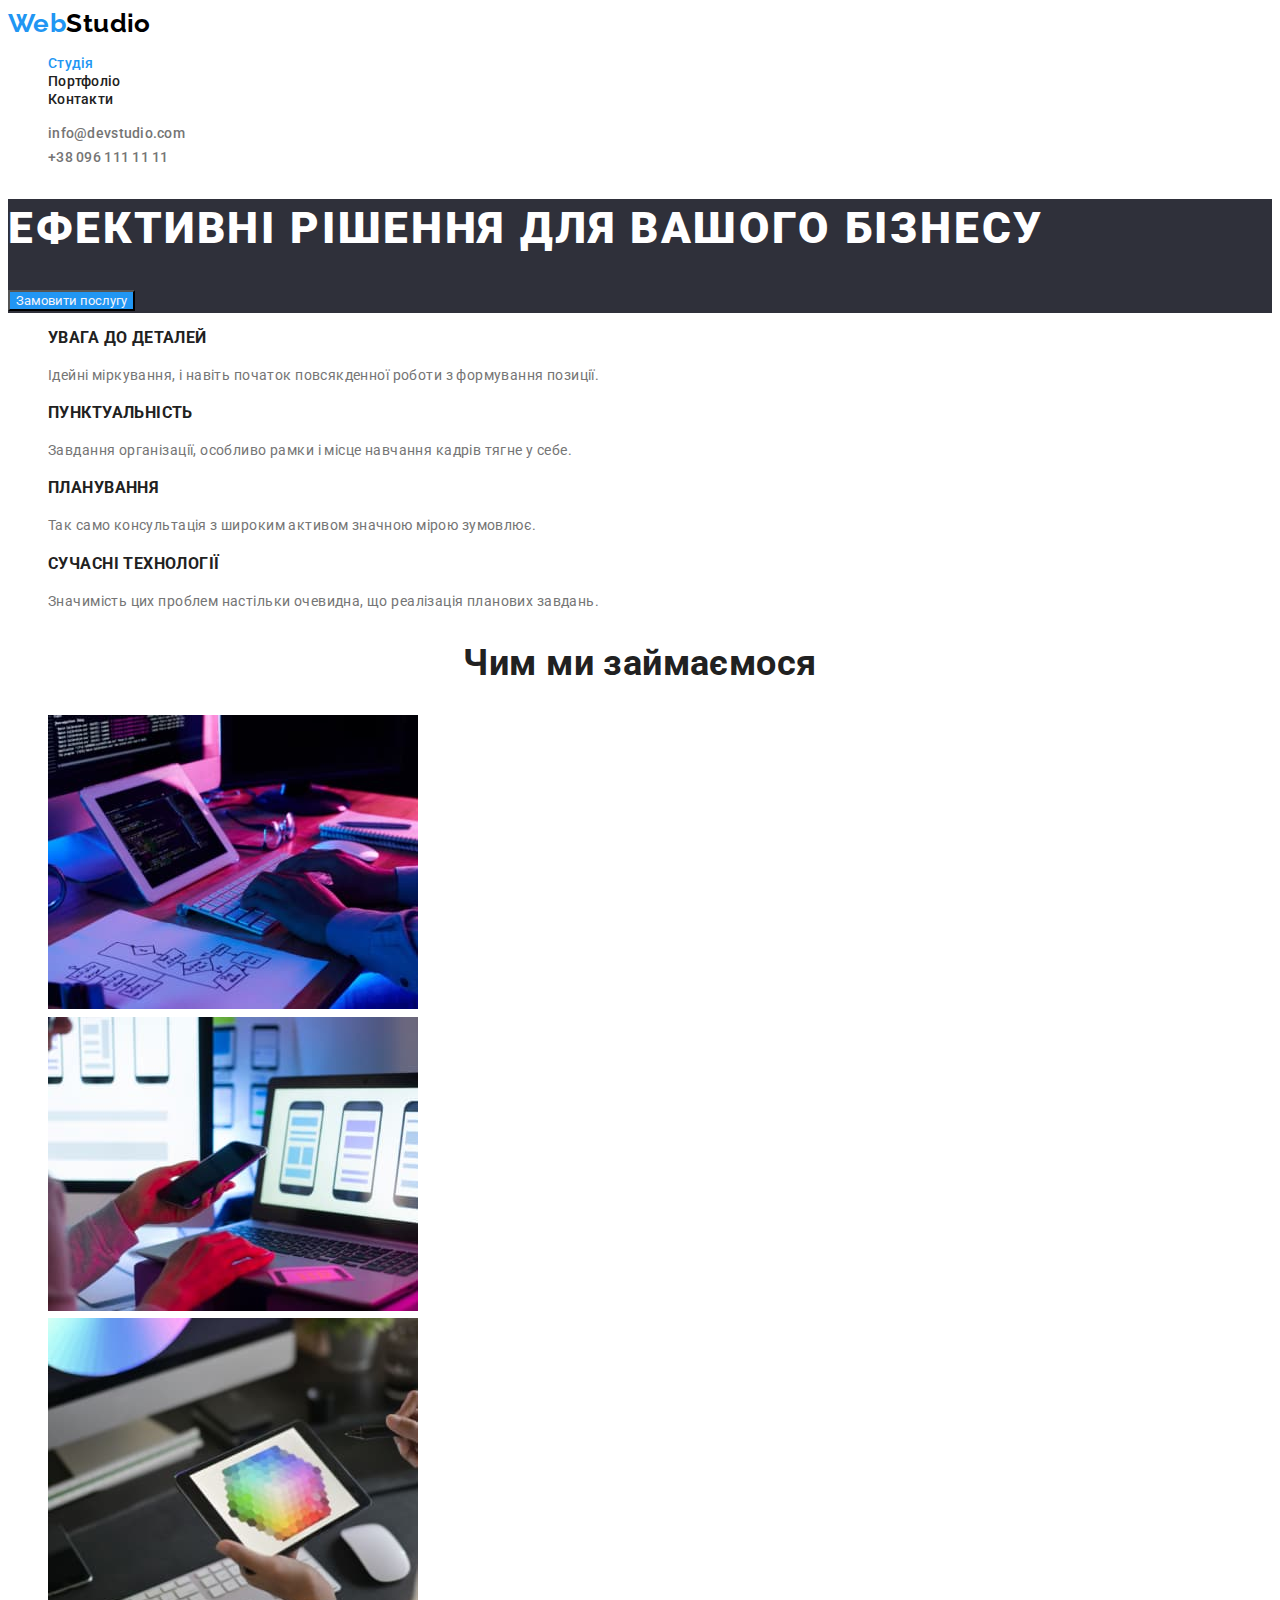
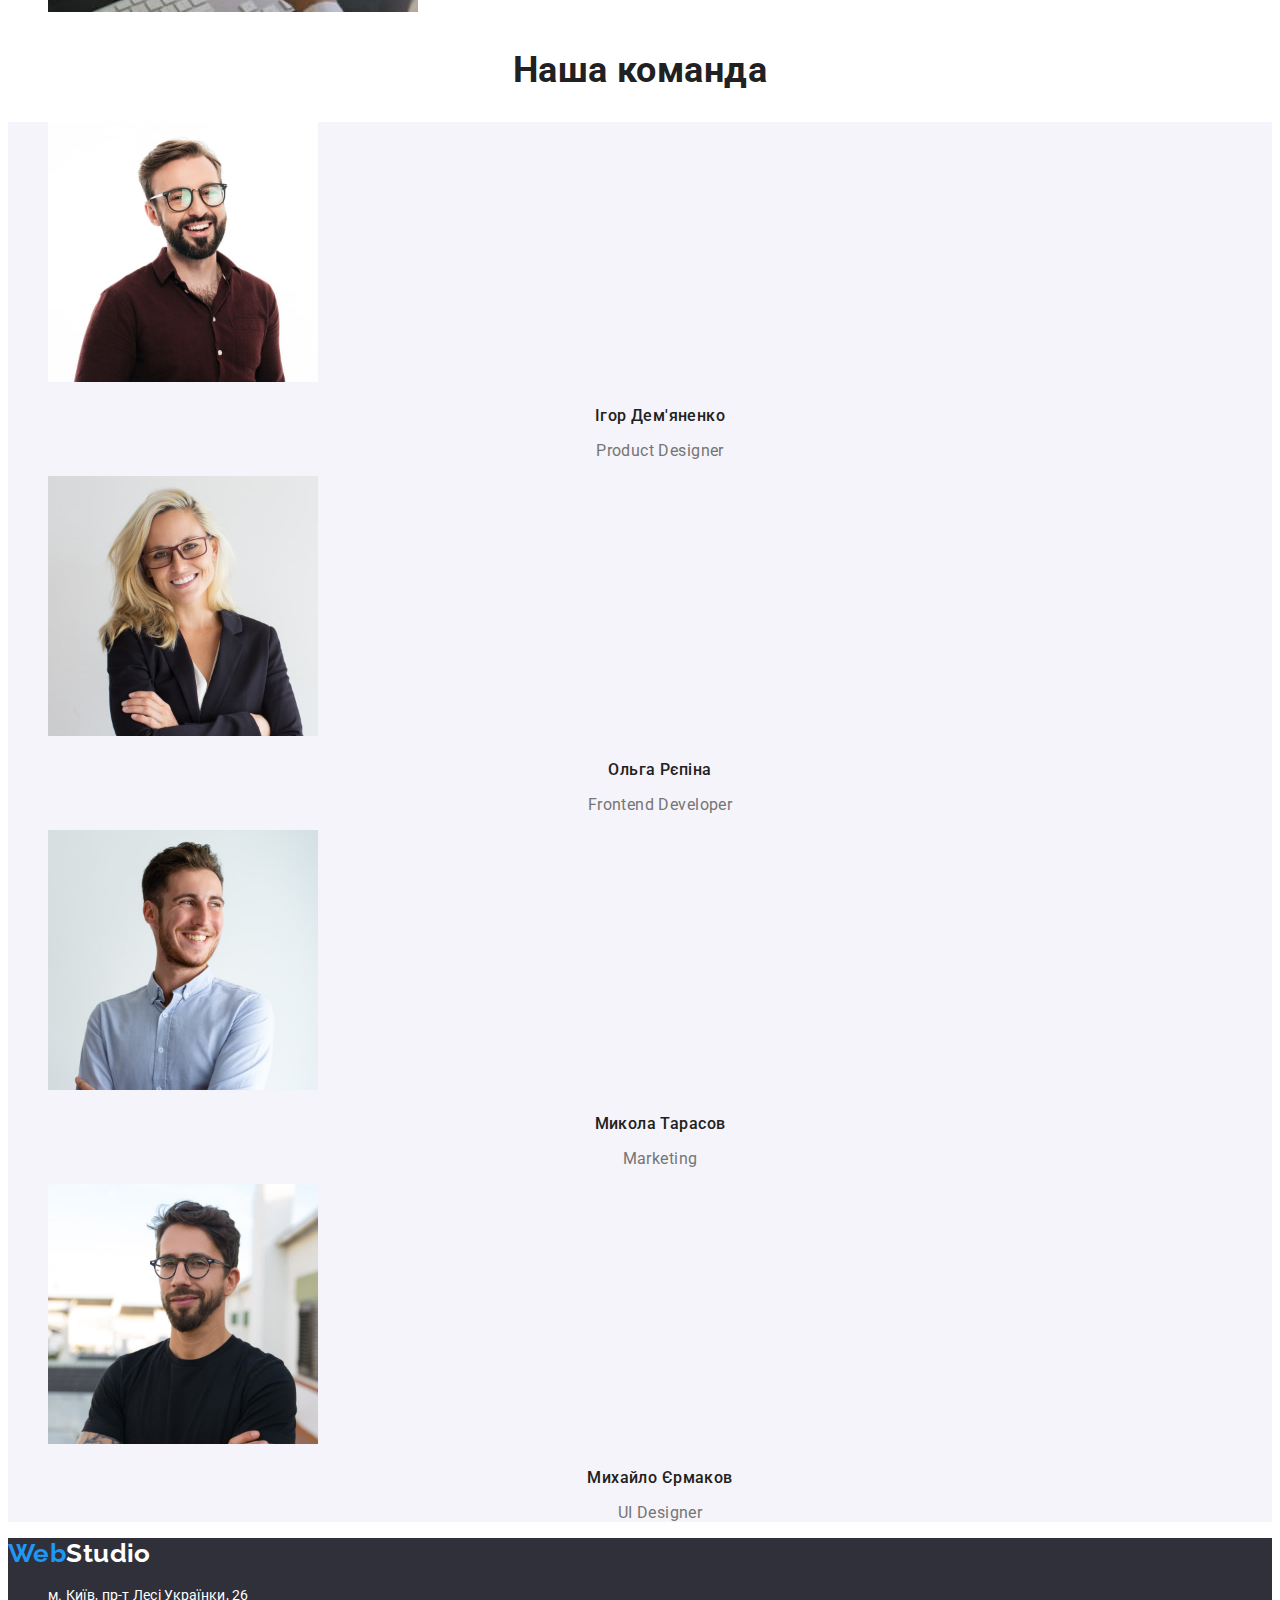
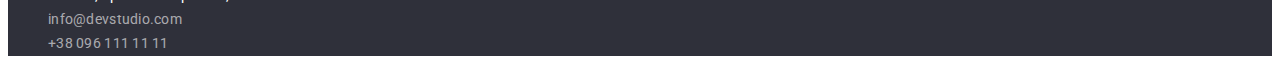
<file: index.html>
<!DOCTYPE html>
<html lang="uk">
<head>
    <meta charset="UTF-8">
    <meta http-equiv="X-UA-Compatible" content="IE=edge">
    <meta name="viewport" content="width=device-width, initial-scale=1.0">
    <title>WebStudio</title>
    <link rel="preconnect" href="https://fonts.googleapis.com">
    <link rel="preconnect" href="https://fonts.gstatic.com" crossorigin>
    <link href="https://fonts.googleapis.com/css2?family=Raleway:wght@700&family=Roboto:wght@400;500;700;900&display=swap"
    rel="stylesheet">
    <link rel="stylesheet" href="./css/styles.css"/>
</head>
<body>
    <header class="header">
        <a href="./index.html" class="header-logo"><span class="accent">Web</span><span class="accent-header">Studio</span></a>
        <nav class="header-nav">
        <ul class="header-links list">
            <li class="header-item"><a href="./index.html" class="link current">Студія</a></li>
            <li class="header-item"><a href="./portfolio.html" class="link">Портфоліо</a></li>
            <li class="header-item"><a href="" class="link">Контакти</a></li>
        </ul>
        </nav>
        <ul class="contacts list">
            <li><a href="mailto:info@devstudio.com" class="link">info@devstudio.com</a></li>
            <li><a href="tel:+380961111111" class="link">+38 096 111 11 11</a></li>
        </ul>
    </header>
    <main>
        <!--Hero section-->
        <section class="hero">
            <h1 class="hero-title">Ефективні рішення для вашого бізнесу</h1>
            <button type="button" class="button primery">Замовити послугу</button>
        </section>
        <!--About section-->
        <section>
            <ul class="list">
                <li class="about-item">
                    <h3 class="about-title">УВАГА ДО ДЕТАЛЕЙ</h3>
                    <p class="about-text">Ідейні міркування, і навіть початок повсякденної роботи з формування позиції.</p>
                </li>
                <li class="about-item">
                    <h3 class="about-title">ПУНКТУАЛЬНІСТЬ</h3>
                    <p class="about-text">Завдання організації, особливо рамки і місце навчання кадрів тягне у себе.</p>
                </li>
                <li class="about-item">
                    <h3 class="about-title">ПЛАНУВАННЯ</h3>
                    <p class="about-text">Так само консультація з широким активом значною мірою зумовлює.</p>
                </li>
                <li class="about-item">
                    <h3 class="about-title">СУЧАСНІ ТЕХНОЛОГІЇ</h3>
                    <p class="about-text">Значимість цих проблем настільки очевидна, що реалізація планових завдань.</p>
                </li>
            </ul>
        </section>
        <!--what do we do-->
        <section>
            <h2 class="title">Чим ми займаємося</h2>
            <ul class="list">
                <li><img src="./images/img-1.jpg" alt="розробка сайтів" width="370" height="294"></li>
                <li><img src="./images/img-2.jpg" alt="розробка мобільних додатків" width="370" height="294"></li>
                <li><img src="./images/img-3.jpg" alt="дизайн сайту" width="370" height="294"></li>
            </ul>
        </section>
        <!--Team-->
        <section>
            <h2 class="title">Наша команда</h2>
            <ul class="about-team list">
                <li>
                    <img src="./images/igor.jpg" alt="Ігор" width="270" height="260" class="foto">
                    <h3 class="name">Ігор Дем'яненко</h3>
                    <p lang="en" class="profession">Product Designer</p></li>
                <li>
                    <img src="./images/olga.jpg" alt="Ольга" width="270" height="260" class="foto">
                    <h3 class="name">Ольга Рєпіна</h3>
                    <p lang="en" class="profession">Frontend Developer</p>
                </li>
                <li>
                    <img src="./images/mykola.jpg" alt="Микола" width="270" height="260" class="foto">
                    <h3 class="name">Микола Тарасов</h3>
                    <p lang="en" class="profession">Marketing</p>
                </li>
                <li>
                    <img src="./images/myhailo.jpg" alt="Михайло" width="270" height="260" class="foto">
                    <h3 class="name">Михайло Єрмаков</h3>
                    <p lang="en" class="profession">UI Designer</p>
                </li>
            </ul>
        </section>
    </main>
    <!--footer-->
    <footer class="footer">
        <a href="./index.html" class="header-logo"><span class="accent">Web</span><span class="accent-footer">Studio</span></a>
        <address class="address">
            <ul class="list">
                <li><a href ="https://goo.gl/maps/p73WeqEXFwVwBycz6" target="_blank" rel="noreferrer noopener" class="location link">м. Київ, пр-т Лесі Українки, 26</a></li>
                <li><a href="mailto:info@devstudio.com" class="contact link">info@devstudio.com</a></li>
                <li><a href="tel:+380961111111" class="contact link">+38 096 111 11 11</a></li>
            </ul>
        </address>
    </footer>
</body>
</html>
</file>
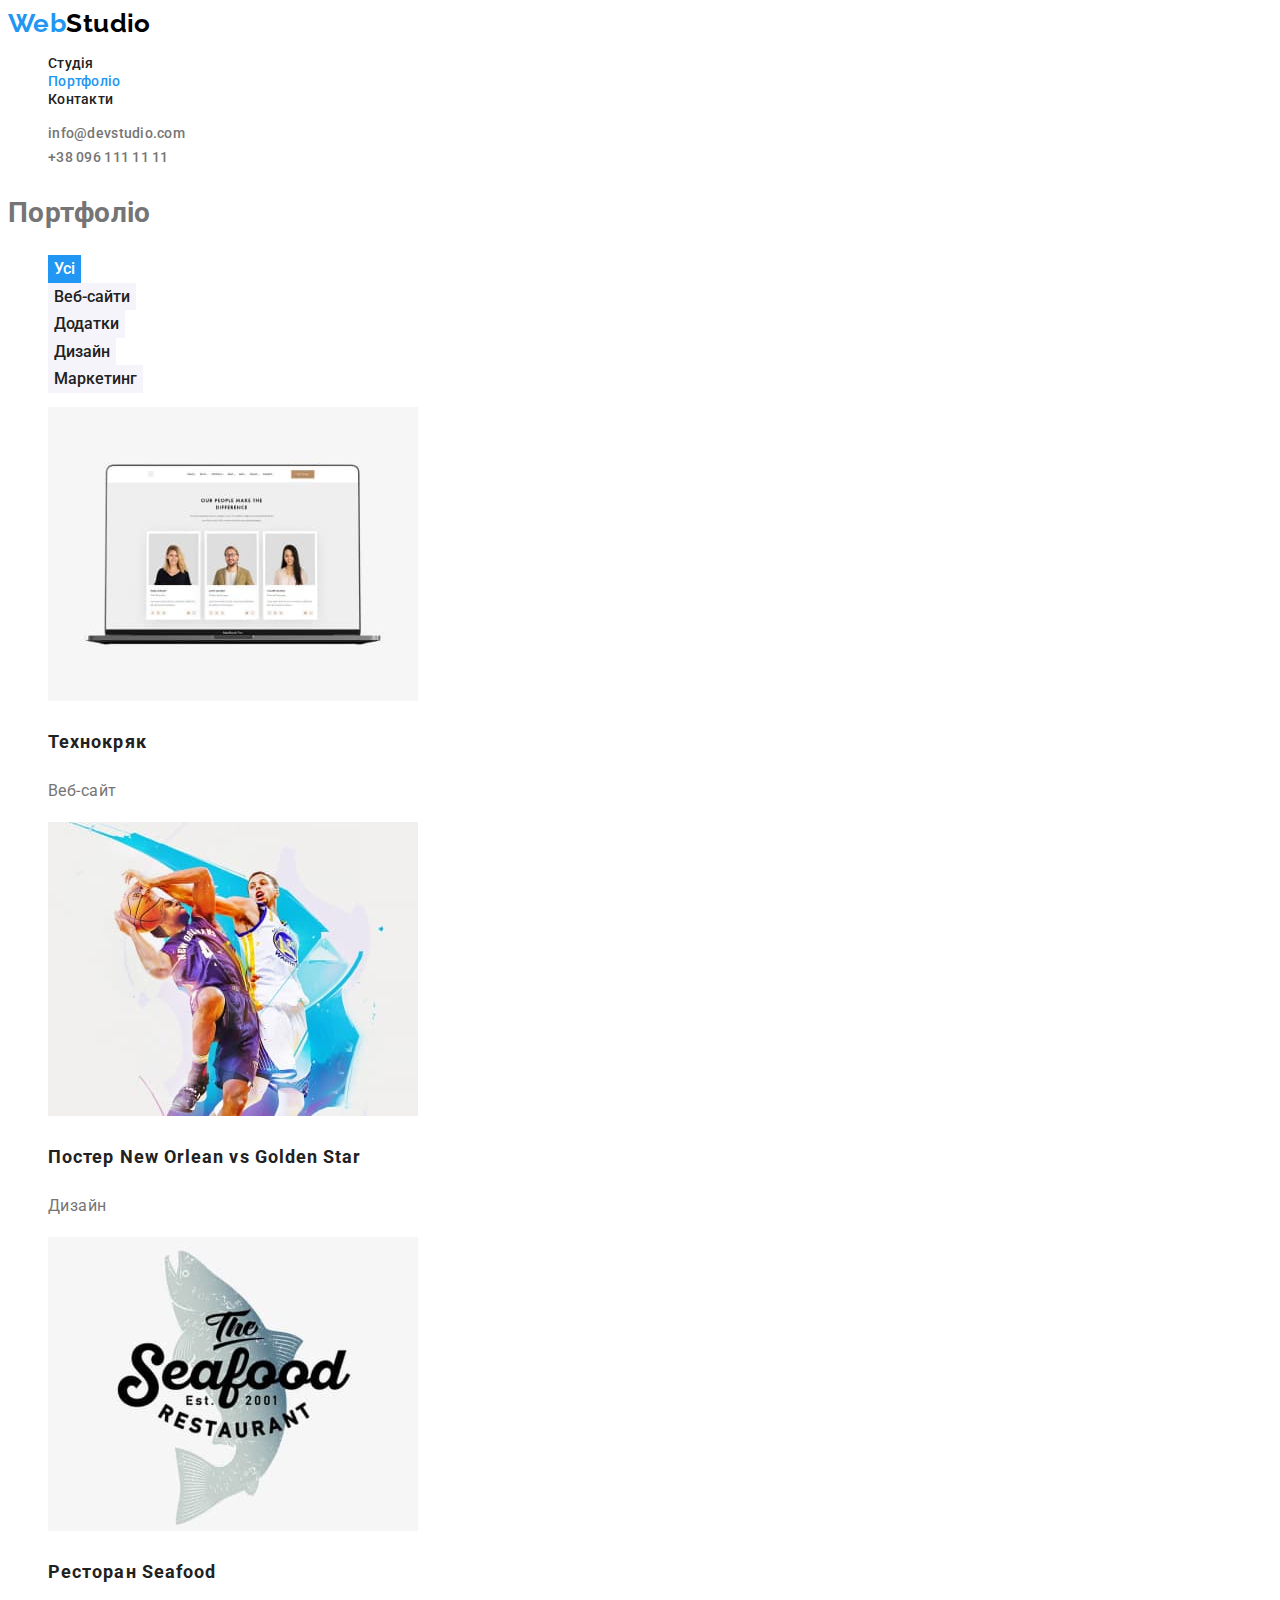
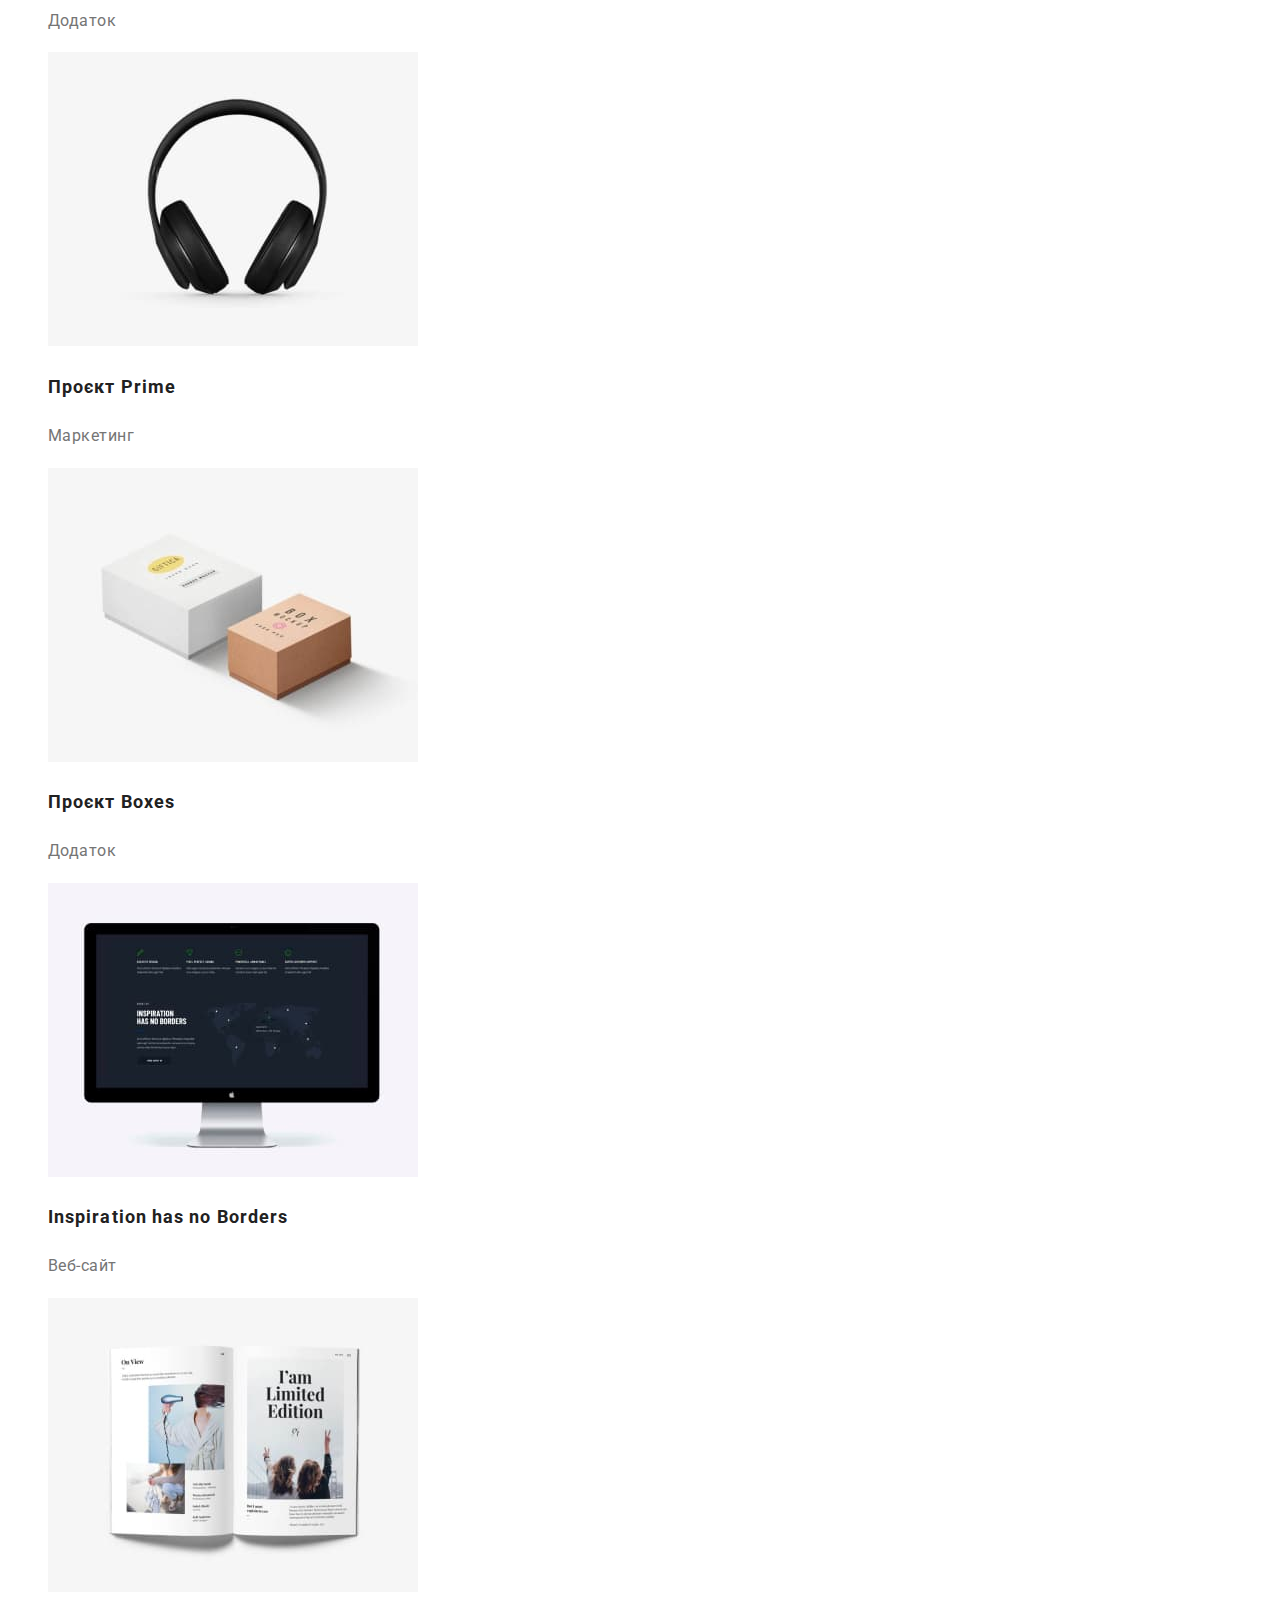
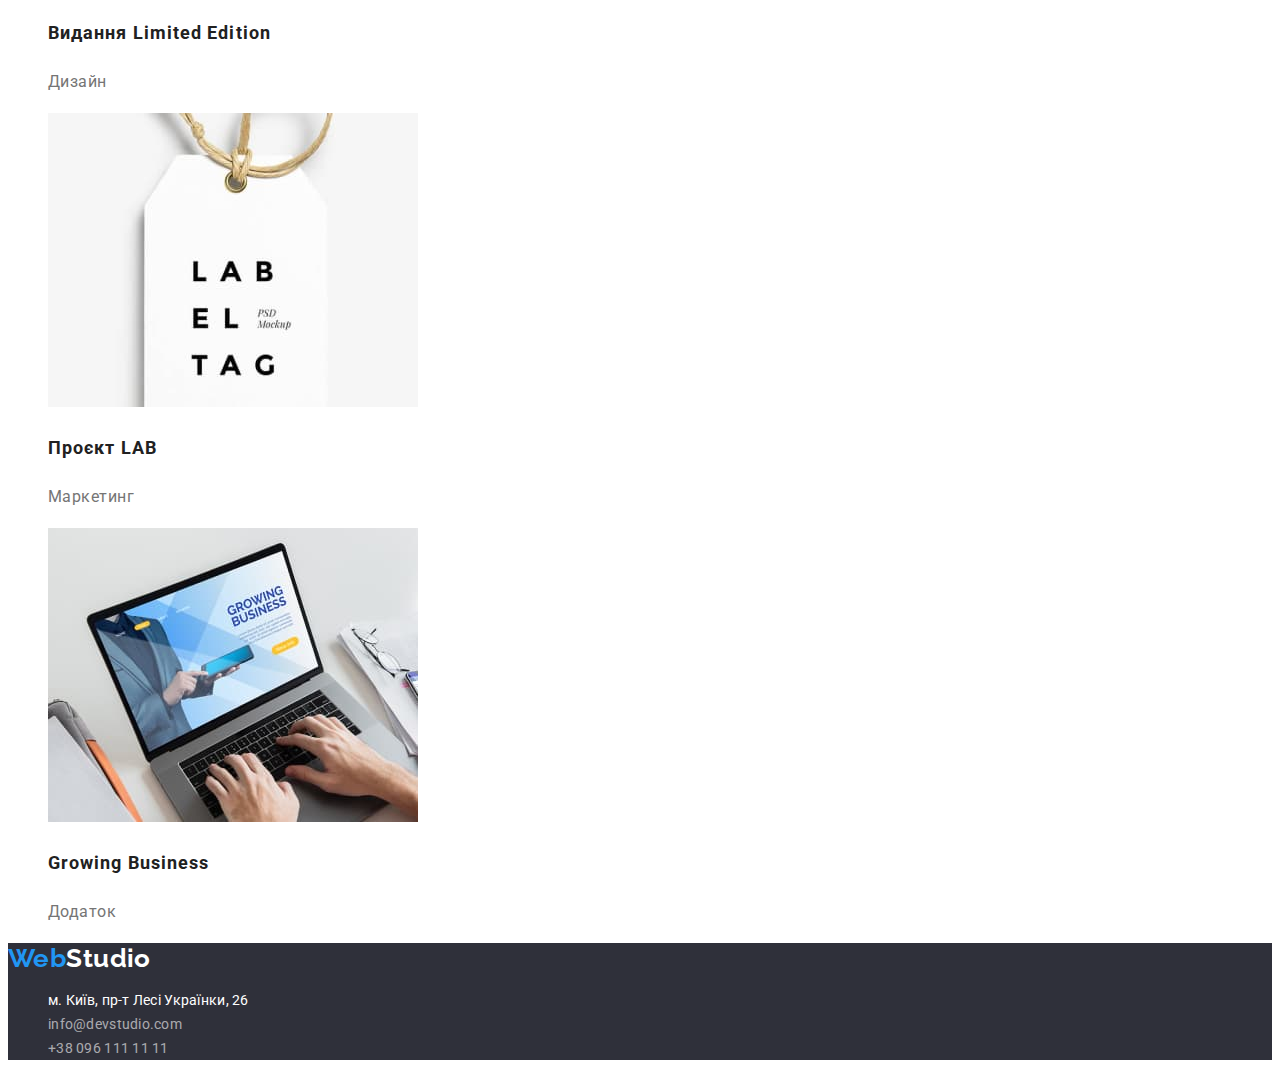
<file: portfolio.html>
<!DOCTYPE html>
<html lang="uk">
<head>
    <meta charset="UTF-8">
    <meta http-equiv="X-UA-Compatible" content="IE=edge">
    <meta name="viewport" content="width=device-width, initial-scale=1.0">
    <title>WebStudio</title>
    <link rel="preconnect" href="https://fonts.googleapis.com">
    <link rel="preconnect" href="https://fonts.gstatic.com" crossorigin>
    <link
        href="https://fonts.googleapis.com/css2?family=Raleway:wght@700&family=Roboto:wght@400;500;700;900&display=swap"
        rel="stylesheet">
    <link rel="stylesheet" href="./css/styles.css" />
</head>
<body>
    <header class="header">
        <a href="./index.html" class="header-logo"><span class="accent">Web</span><span
                class="accent-header">Studio</span></a>
        <nav class="header-nav">
            <ul class="header-links list">
                <li class="header-item"><a href="./index.html" class="link">Студія</a></li>
                <li class="header-item"><a href="./portfolio.html" class="link current">Портфоліо</a></li>
                <li class="header-item"><a href="" class="link">Контакти</a></li>
            </ul>
        </nav>
        <ul class="contacts list">
            <li><a href="mailto:info@devstudio.com" class="link">info@devstudio.com</a></li>
            <li><a href="tel:+380961111111" class="link">+38 096 111 11 11</a></li>
        </ul>
    </header>
<main>
    <!--portfolio-->
    <section>
        <h1>Портфоліо</h1>
        <ul class="portfolio list">
            <li><button type="button" class="button current">Усі</button></li>
            <li><button type="button" class="button">Веб-сайти</button></li>
            <li><button type="button" class="button">Додатки</button></li>
            <li><button type="button" class="button">Дизайн</button></li>
            <li><button type="button" class="button">Маркетинг</button></li>
        </ul>
        <ul class="list">
            <li>
                <a href="" class="portfolio-all">
                    <img src="./images/технокряк.jpg" alt="технокряк" width="370" height="294">
                <h2 class="galary">Технокряк</h2>
                <p class="galary-text">Веб-сайт</p>
                </a>
            </li>
            <li>
                <a href="" class="portfolio-all">
                    <img src="./images/постер.jpg" alt="постер" width="370" height="294">
                <h2 class="galary">Постер New Orlean vs Golden Star</h2>
                <p class="galary-text">Дизайн</p>
                </a>
            </li>
            <li>
                <a href="" class="portfolio-all">
                <img src="./images/ресторан.jpg" alt="ресторан" width="370" height="294">
                <h2 class="galary">Ресторан Seafood</h2>
                <p class="galary-text">Додаток</p>
                </a>
            </li>
            <li>
                <a href="" class="portfolio-all">
                <img src="./images/prime.jpg" alt="проєкт" width="370" height="294">
                <h2 class="galary">Проєкт Prime</h2>
                <p class="galary-text">Маркетинг</p>
                </a>
            </li>
            <li>
                <a href="" class="portfolio-all">
                <img src="./images/boxes.jpg" alt="проєкт2" width="370" height="294">
                <h2 class="galary">Проєкт Boxes</h2>
                <p class="galary-text">Додаток</p>
                </a>
            </li>
            <li>
                <a href="" class="portfolio-all">
                <img src="./images/веб-сайт.jpg" alt="натхнення" width="370" height="294">
                <h2 class="galary">Inspiration has no Borders</h2>
                <p class="galary-text">Веб-сайт</p>
                </a>
            </li>
            <li>
                <a href="" class="portfolio-all">
                <img src="./images/видання.jpg" alt="видання" width="370" height="294">
                <h2 class="galary">Видання Limited Edition</h2>
                <p class="galary-text">Дизайн</p>
                </a>
            </li>
            <li>
                <a href="" class="portfolio-all">
                <img src="./images/lab.jpg" alt="проєкт3" width="370" height="294">
                <h2 class="galary">Проєкт LAB</h2>
                <p class="galary-text">Маркетинг</p>
                </a>
            </li>
            <li>
                <a href="" class="portfolio-all">
                <img src="./images/business.jpg" alt="бізнес" width="370" height="294">
                <h2 class="galary">Growing Business</h2>
                <p class="galary-text">Додаток</p>
                </a>
            </li>
        </ul>
    </section>
</main>
    <!--footer-->
    <footer class="footer">
        <a href="./index.html" class="header-logo"><span class="accent">Web</span><span
                class="accent-footer">Studio</span></a>
        <address class="address">
            <ul class="list">
                <li><a href="https://goo.gl/maps/p73WeqEXFwVwBycz6" target="_blank" rel="noreferrer noopener"
                        class="location link">м. Київ, пр-т Лесі Українки, 26</a></li>
                <li><a href="mailto:info@devstudio.com" class="contact link">info@devstudio.com</a></li>
                <li><a href="tel:+380961111111" class="contact link">+38 096 111 11 11</a></li>
            </ul>
        </address>
    </footer>
    </body>
    </html>
</file>
<file: css/styles.css>
:root {
    --primary-text-color:#757575;
    --secondary-text-color:#212121;
    --accent-color:#2196F3;
    --primary-title-color:#FFFFFF; 
    --tetriary-color:#2F303A;
    --btn-color: #F5F4FA;
}
body {
    background-color: var(--primary-title-color);
    color: var(--primary-text-color);
    font-family: "Roboto", sans-serif;
    font-style: 400;
    font-weight: 400;
    font-size: 14px;
    line-height: 1.7;
    letter-spacing: 0.03em;
}
/*List styles*/
.list {
    list-style: none;
}
/*Link styles*/
.link {text-decoration: none;}
.link {
    color: var(--secondary-text-color);
    font-size: 14px;
    line-height: 1.3;
    letter-spacing: 0.02em;
    text-decoration: none;
}
/*Button style*/
.button {
    cursor: pointer;
    font-family: inherit;
    text-decoration: none;
}
/*Header*/
.header-logo {
    color: var(--accent-color);
    font-family: "Raleway";
    font-style: 400;
    font-weight: 700;
    font-size: 26px;
    line-height: 1.2;
    text-decoration: none;
}
.accent-header {
    color: #000000;
}
.header-links {
    color: var(--secondary-text-color);
    font-weight: 500;
    line-height: 1.14;
    letter-spacing: 0.02em;
}
.link.current {
    color: var(--accent-color);}
.contacts .link {
    color: var(--primary-text-color);
    font-weight: 500;
    font-size: 14px;
    line-height: 1.14;
    letter-spacing: 0.02em;  
}
.link:hover, 
.link:focus {
    color: var(--accent-color);
    outline: none;
}
/*Hero section*/
.hero, footer {
    background-color: var(--tetriary-color);
}
.hero-title {
    color: var(--primary-title-color);
    font-weight: 900;
    font-size: 44px;
    line-height: 1.36;
    letter-spacing: 0.06em;
    text-transform: uppercase;
}
.button.primery {
    background: var(--accent-color);
    color: var(--btn-color);
}
.button.primery:hover,
.button.primery:focus {
    background-color:#188CE8;
}
/*About section*/
.about-title {
    color:var(--secondary-text-color);
    font-weight: 700;
    line-height: 1.14;
    text-transform: uppercase;
}
.about-text {
    color: var(--primary-text-color);
    line-height: 1.7;
}
/*what do we do*/
.title {
    font-weight: 700;
    font-size: 36px;
    line-height: 1.16;
    text-align: center;
    color: var(--secondary-text-color);
}
/*Team*/
.about-team {
    background: var(--btn-color);
}
.name {
    color: var(--secondary-text-color);
    font-weight: 500;
    font-size: 16px;
    line-height: 1.2;
    text-align: center;
}
.profession {
    color: var(--primary-text-color);
    font-size: 16px;
    line-height: 1.2;
    text-align: center;
}
/*footer*/
.accent-footer {
    color: var(--primary-title-color);
}
.address .list {
    font-style: normal;
}
.location {
    color: var(--primary-title-color);
    line-height: 1.7; 
}
.contact {
    color: rgba(255, 255, 255, 0.6);
    line-height: 1.7;
}

/*portfolio*/
.portfolio .button {
    background-color: var(--btn-color);
    color: var(--secondary-text-color);
    font-weight: 500;
    font-size: 16px;
    line-height: 1.6;
    border:none;
}
.portfolio .current {
    background-color: var(--accent-color);
    color: var(--primary-title-color);
}
.portfolio .button:hover,
.portfolio .button:focus {
    background: var(--accent-color);
    color: var(--primary-title-color);
}
.portfolio-all{
    text-decoration: none;
}
.galary{
    font-weight: 700;
    font-size: 18px;
    line-height: 2;
    letter-spacing: 0.06em;
    color: var(--secondary-text-color);
}
.galary-text{
    font-weight: 400;
    font-size: 16px;
    line-height: 1.9;
    letter-spacing: 0.03em;
    color: var(--primary-text-color)
}
</file>
